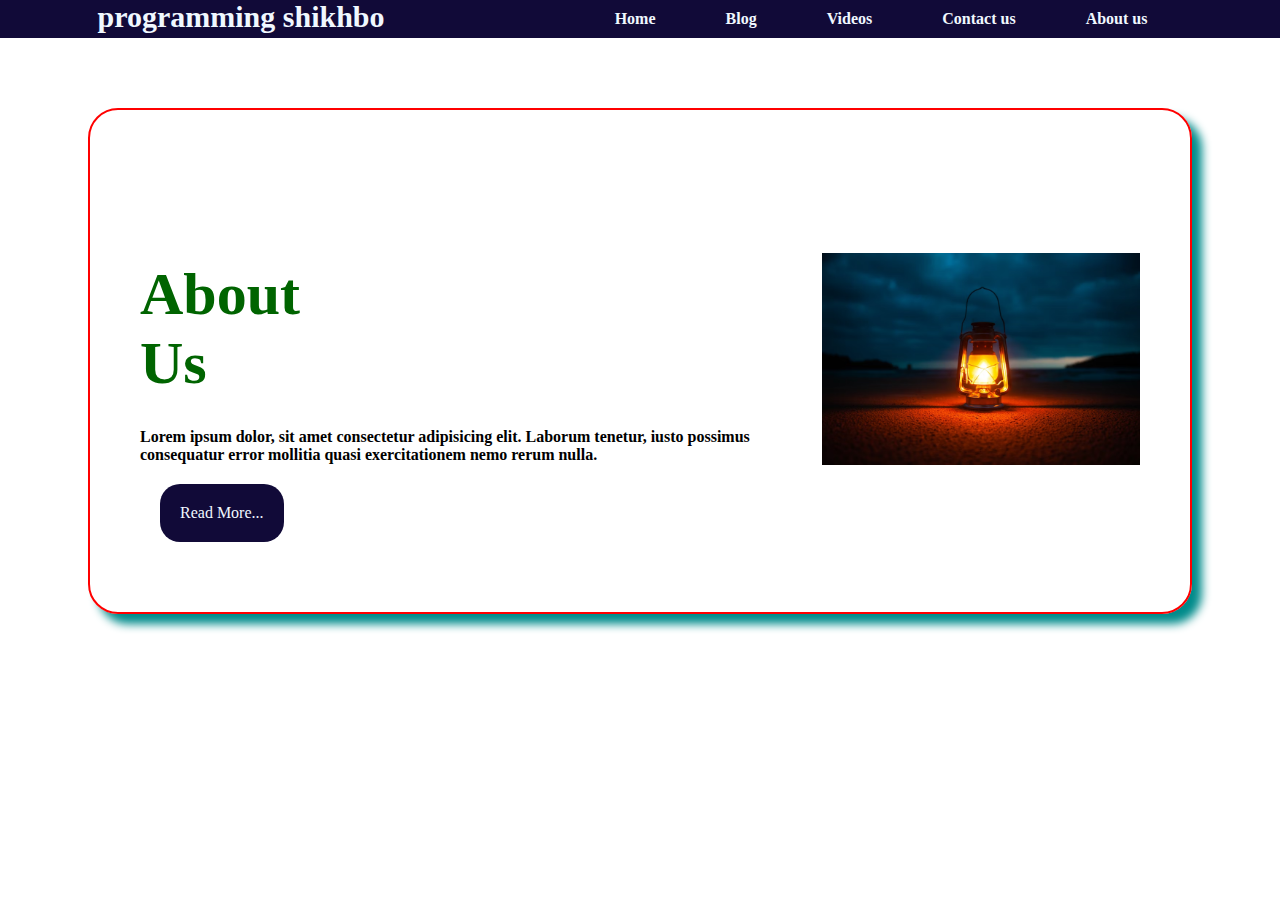
<file: Extra-file/about.html>
<!DOCTYPE html>
<html lang="en">
<head>
    <meta charset="UTF-8">
    <meta http-equiv="X-UA-Compatible" content="IE=edge">
    <meta name="viewport" content="width=device-width, initial-scale=1.0">
    <title>About</title>
  <link rel="stylesheet" href="about.css">
</head>
<body>
    <nav>
        <div>
            <h2>programming shikhbo</h2>
    
        </div>
        <ul>
            <li><a href="../index.html">Home</a></li>
            <li><a href="../Extra-file/blog.html">Blog</a></li>
            <li><a href="../Extra-file/videos.html">Videos</a></li>
            <li><a href="../Extra-file/contact.html">Contact us</a></li>
            <li><a href="../Extra-file/about.html">About us</a></li>
    
        </ul>
    
    </nav>
    <div id="about-sec">
        <div class="about-text">
            <h1>About <br>Us</h1>
            <p>Lorem ipsum dolor, sit amet consectetur adipisicing elit. Laborum tenetur, iusto possimus consequatur error mollitia quasi exercitationem nemo rerum nulla.</p>
            <a href="readmore.html">Read More...</a>

        </div>
        <div class="about-img">
            <img src="../image/about-1555488205-d5e67846cf40.avif" alt="">

        </div>
    </div>
</body>
</html>
</file>
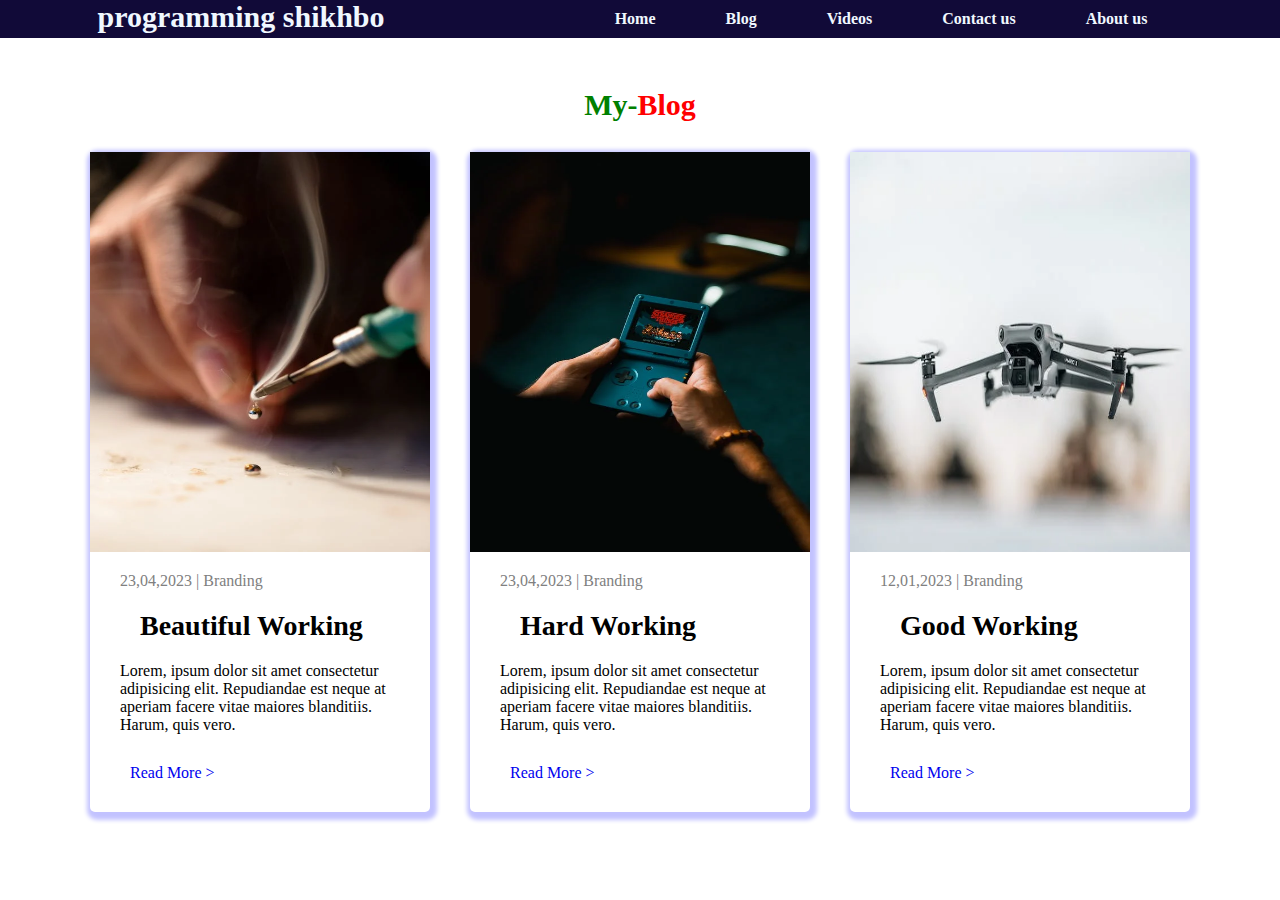
<file: Extra-file/blog.html>
<!DOCTYPE html>
<html lang="en">
<head>
    <meta charset="UTF-8">
    <meta http-equiv="X-UA-Compatible" content="IE=edge">
    <meta name="viewport" content="width=device-width, initial-scale=1.0">
    <!-- css link here -->
    <link rel="stylesheet" href="blog.css">
    <title>Blog-page</title>
</head>
<body>
    <nav>
        <div>
            <h2>programming shikhbo</h2>
    
        </div>
        <ul>
            <li><a href="../index.html">Home</a></li>
            <li><a href="../Extra-file/blog.html">Blog</a></li>
            <li><a href="Extra-file/videos.html">Videos</a></li>
            <li><a href="../Extra-file/contact.html">Contact us</a></li>
            <li><a href="../Extra-file/about.html">About us</a></li>
    
        </ul>
    
    </nav>
    <div>
        <div id="articel-container">
            <h2 class="articel-titel">
                My- <span>Blog</span>
            </h2>
            <div id="blog-parent">
                <div class="singel-blog">
                    <div class="singel-img">
                        <img src="image-blog/blog2-photo-3912982.webp" alt="">

                    </div>
                    <div class="singel-text">
                        <span>
                            23,04,2023 | Branding
                        </span>
                        <h3> Beautiful Working</h3>
                        <p>Lorem, ipsum dolor sit amet consectetur adipisicing elit. Repudiandae est neque at aperiam facere vitae maiores blanditiis. Harum, quis vero.</p>
                        <a href="#">Read More ></a>

                    </div>

                </div>
            
            
                <div class="singel-blog">
                    <div class="singel-img">
                        <img src="image-blog/blog1-photo-2708981.webp" alt="">

                    </div>
                    <div class="singel-text">
                        <span>
                            23,04,2023 | Branding
                        </span>
                        <h3> Hard Working</h3>
                        <p>Lorem, ipsum dolor sit amet consectetur adipisicing elit. Repudiandae est neque at aperiam facere vitae maiores blanditiis. Harum, quis vero.</p>
                        <a href="#">Read More ></a>

                    </div>

                </div>
            
            
                <div class="singel-blog">
                    <div class="singel-img">
                        <img src="image-blog/blog3=photo-11178057.webp" alt="">

                    </div>
                    <div class="singel-text">
                        <span>
                            12,01,2023 | Branding
                        </span>
                        <h3> Good Working</h3>
                        <p>Lorem, ipsum dolor sit amet consectetur adipisicing elit. Repudiandae est neque at aperiam facere vitae maiores blanditiis. Harum, quis vero.</p>
                        <a href="#">Read More ></a>

                    </div>

                </div>
            </div>
            </div>
            </div>

        </div>
    </article>
</body>
</html>
</file>
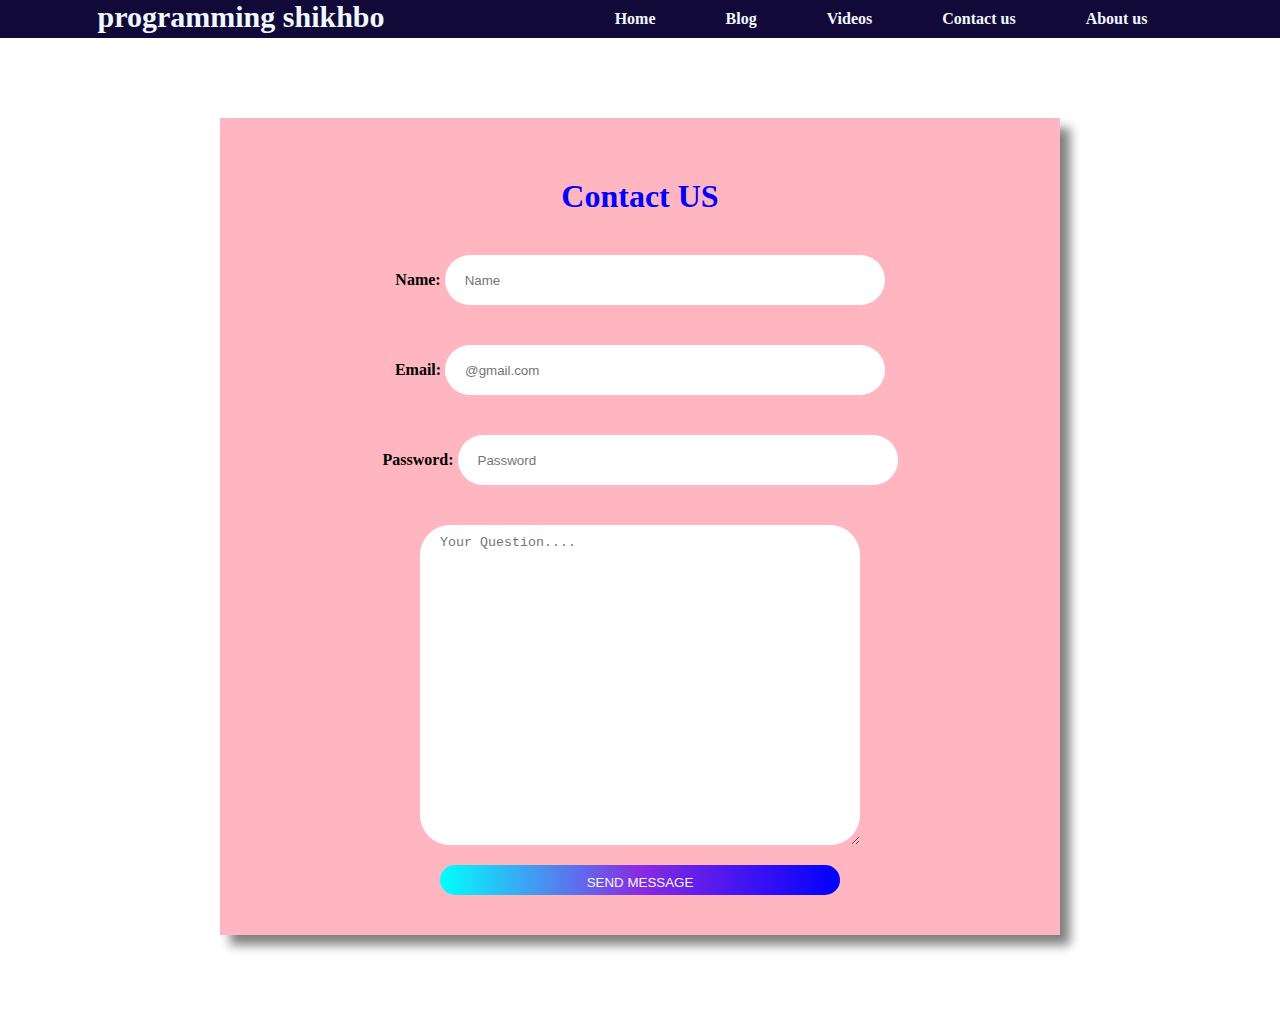
<file: Extra-file/contact.html>
<!DOCTYPE html>
<html lang="en">
<head>
    <meta charset="UTF-8">
    <meta http-equiv="X-UA-Compatible" content="IE=edge">
    <meta name="viewport" content="width=device-width, initial-scale=1.0">
    <title>Contact</title>
    <link rel="stylesheet" href="contact.css">
</head>
<body>
    <nav>
        <div>
            <h2>programming shikhbo</h2>
    
        </div>
        <ul>
            <li><a href="../index.html">Home</a></li>
            <li><a href="../Extra-file/blog.html">Blog</a></li>
            <li><a href="../Extra-file/videos.html">Videos</a></li>
            <li><a href="../Extra-file/contact.html">Contact us</a></li>
            <li><a href="../Extra-file/about.html">About us</a></li>
    
        </ul>
    
    </nav>
    <div>
        <form > 
            <h1>Contact US</h1>
           <div class="name">
            <label for="name">Name:</label>
            <input type="text" name="name" id="name" placeholder="Name">
           </div>
           <div class="email">
            <label for="email">Email:</label>
            <input type="email" name="email" required id="email" placeholder="@gmail.com">
           </div>
           <div class="password">
            <label for="Password">Password:</label>
            <input type="text" name="Password" placeholder="Password" id="Password">
           </div>
        <textarea name="Write" placeholder="Your Question...." id="Write" cols="30" rows="10"></textarea>
            <input class="sub-btn" type="submit" value="Send Message">

             </form>
    </div>
</body>
</html>
</file>
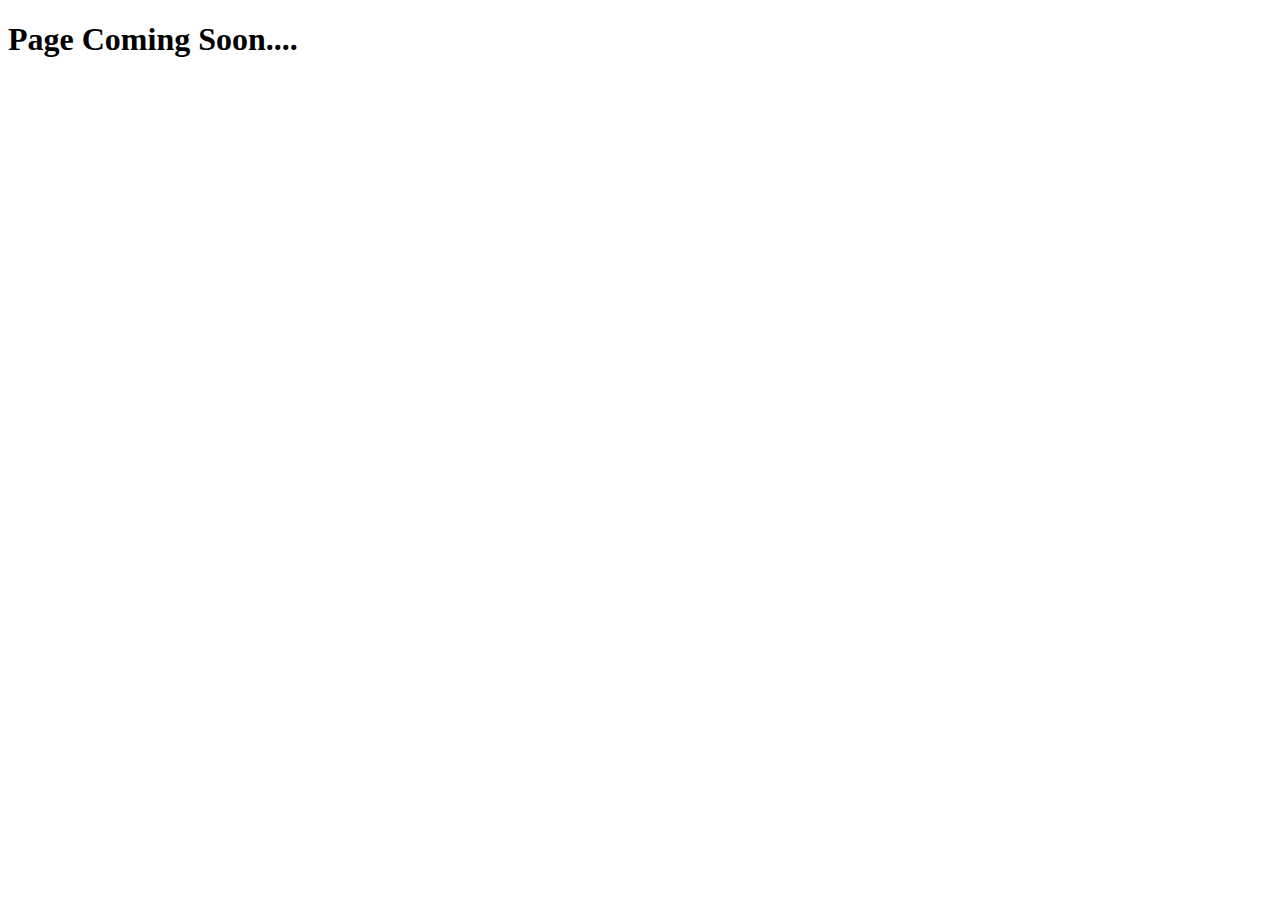
<file: Extra-file/readmore.html>
<!DOCTYPE html>
<html lang="en">
<head>
    <meta charset="UTF-8">
    <meta http-equiv="X-UA-Compatible" content="IE=edge">
    <meta name="viewport" content="width=device-width, initial-scale=1.0">
    <title>Read more</title>
  
</head>
<body>
    <h1 >Page Coming Soon.... </h1>
    
</body>
</html>
</file>
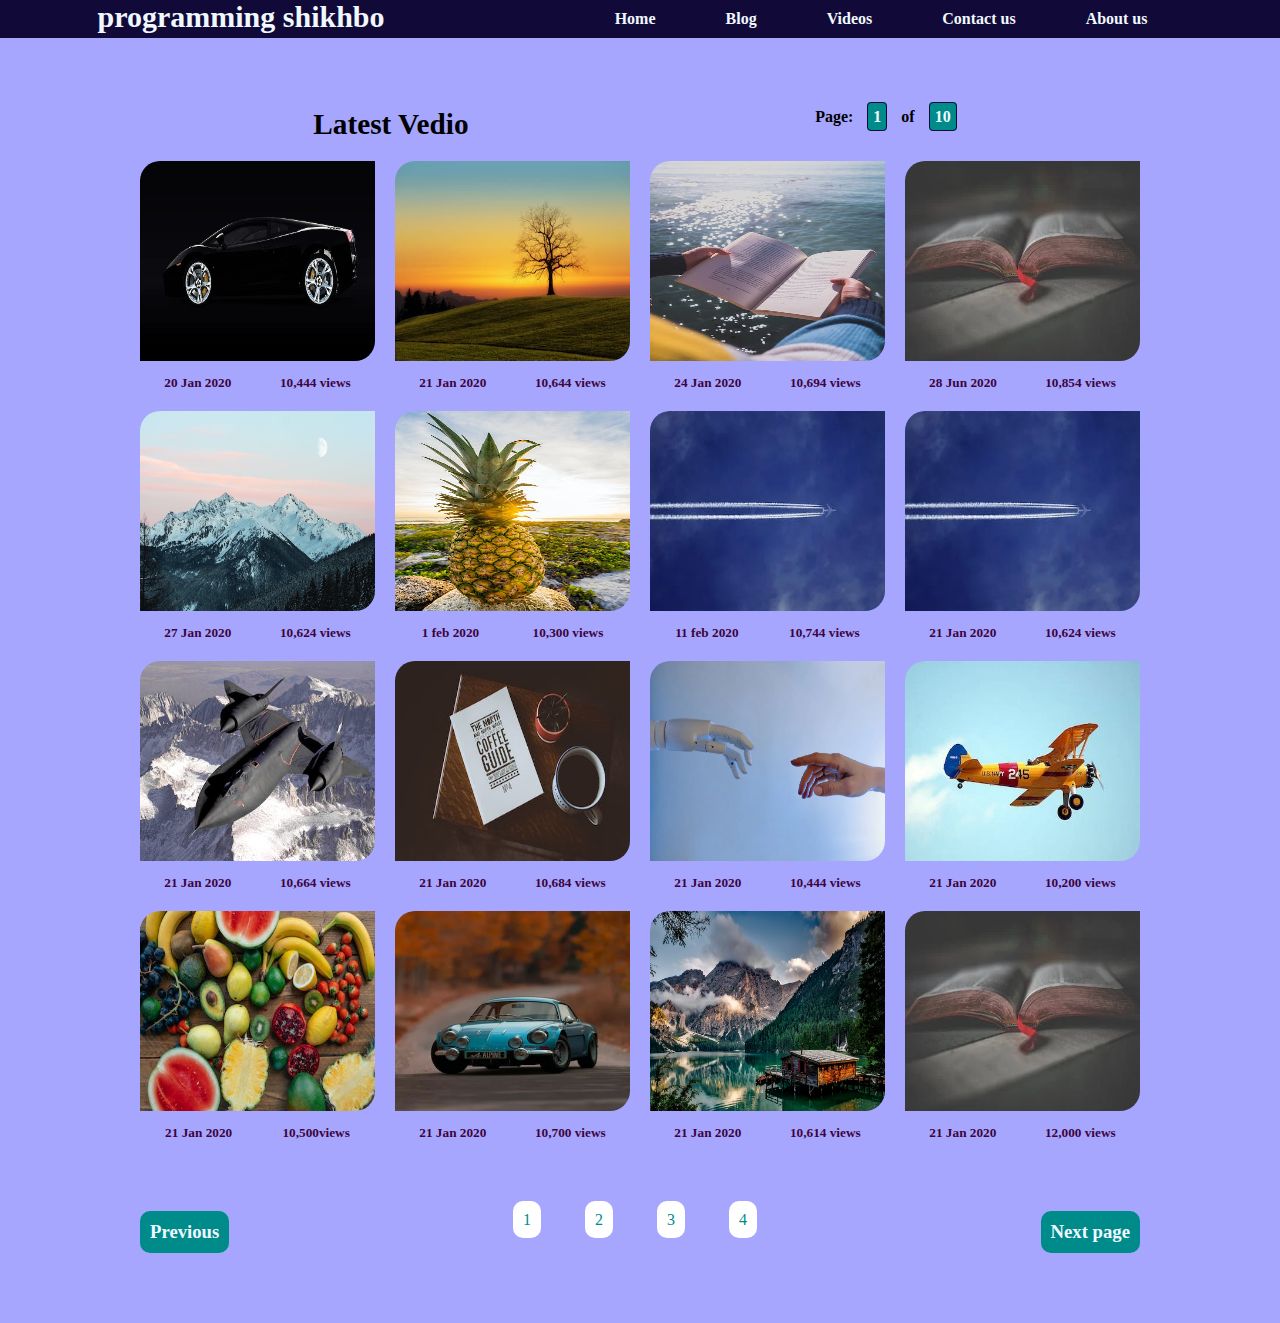
<file: Extra-file/videos.html>
<!DOCTYPE html>
<html lang="en">
<head>
    <meta charset="UTF-8">
    <meta http-equiv="X-UA-Compatible" content="IE=edge">
    <meta name="viewport" content="width=device-width, initial-scale=1.0">
    <title>Videos</title>
    <link rel="stylesheet" href="videos.css">
</head>
<body>
    <nav>
        <div>
            <h2>programming shikhbo</h2>
    
        </div>
        <ul>
            <li><a href="../index.html">Home</a></li>
            <li><a href="Extra-file/blog.html">Blog</a></li>
            <li><a href="../Extra-file/videos.html">Videos</a></li>
            <li><a href="contact.html">Contact us</a></li>
            <li><a href="#">About us</a></li>
    
        </ul>
    
    </nav>
    <main>
        <div class="main-section">
            <div class="latest-parent">
                <div class="latest">
                    <h3>Latest Vedio</h3>
    
                </div>
                <div class="pages">
                    <h4>Page: <span>1</span> of <span>10</span></h4>
                </div>
            </div>
            <div class="single-items-parent">
                <div class="single-item">
                    <img src="../image/lamborghini-car-speed-prestige-38570.webp" alt="">
                    <div class="text">
                        <h5>20 Jan 2020</h5>
                        <h5>10,444 views</h5>
                    </div>
    
                </div>
                <div class="single-item">
                    <img src="../image/pexels-photo-1102909.jpeg" alt="">
                    <div class="text">
                        <h5>21 Jan 2020</h5>
                        <h5>10,644 views</h5>
                    </div>
                </div>
                <div class="single-item">
                    <img src="../image/pexels-photo-1105564.jpeg" alt="">
                    <div class="text">
                        <h5>24 Jan 2020</h5>
                        <h5>10,694 views</h5>
                    </div>
                </div>
                <div class="single-item">
                    <img src="../image/pexels-photo-1112048.webp" alt="">
                    <div class="text">
                        <h5>28 Jun 2020</h5>
                        <h5>10,854 views</h5>
                    </div>
                </div>
                <div class="single-item">
                    <img src="../image/pexels-photo-1287145.jpeg" alt="">
                    <div class="text">
                        <h5>27 Jan 2020</h5>
                        <h5>10,624 views</h5>
                    </div>
                </div>
                <div class="single-item">
                    <img src="../image/pexels-photo-137119.jpeg" alt="">
                    <div class="text">
                        <h5>1 feb 2020</h5>
                        <h5>10,300 views</h5>
                    </div>
                </div>
                <div class="single-item">
                    <img src="../image/pexels-photo-1436697.webp" alt="">
                    <div class="text">
                        <h5>11 feb 2020</h5>
                        <h5>10,744 views</h5>
                    </div>
                </div>
                <div class="single-item">
                    <img src="../image/pexels-photo-1436697.webp" alt="">
                    <div class="text">
                        <h5>21 Jan 2020</h5>
                        <h5>10,624 views</h5>
                    </div>
                </div>
                <div class="single-item">
                    <img src="../image/supersonic-fighter-aircraft-jet-jet-fighter-76959.jpeg" alt="">
                    <div class="text">
                        <h5>21 Jan 2020</h5>
                        <h5>10,664 views</h5>
                    </div>
                </div>
                <div class="single-item">
                    <img src="../image/pexels-photo-1516983.jpeg" alt="">
                    <div class="text">
                        <h5>21 Jan 2020</h5>
                        <h5>10,684 views</h5>
                    </div>
                </div>
                <div class="single-item">
                    <img src="../image/pexels-photo-8386434.webp" alt="">
                    <div class="text">
                        <h5>21 Jan 2020</h5>
                        <h5>10,444 views</h5>
                    </div>
                </div>
                <div class="single-item">
                    <img src="../image/pexels-photo-327331.webp" alt="">
                    <div class="text">
                        <h5>21 Jan 2020</h5>
                        <h5>10,200 views</h5>
                    </div>
                </div>
                <div class="single-item">
                    <img src="../image/pexels-photo-5677917.jpeg" alt="">
                    <div class="text">
                        <h5>21 Jan 2020</h5>
                        <h5>10,500views</h5>
                    </div>
                </div>
                <div class="single-item">
                    <img src="../image/pexels-photo-1592384.webp" alt="">
                    <div class="text">
                        <h5>21 Jan 2020</h5>
                        <h5>10,700 views</h5>
                    </div>
                </div>
                <div class="single-item">
                    <img src="../image/italy-mountains-dawn-daybreak-147411.jpeg" alt="">
                    <div class="text">
                        <h5>21 Jan 2020</h5>
                        <h5>10,614 views</h5>
                    </div>
                </div>
                <div class="single-item">
                    <img src="../image/pexels-photo-1112048.webp" alt="">
                    <div class="text">
                        <h5>21 Jan 2020</h5>
                        <h5>12,000 views</h5>
                    </div>
    
                </div>
            </div>
            <div class="btn-parent">
                <h3 class="btn-large"><a href="#"><i class="fas fa-angle-double-left"></i>Previous</a></h3>
                <div class="btn-small">
                    <a href="">1</a>
                    <a href="">2</a>
                    <a href="">3</a>
                    <a href="">4</a>
                </div>
                <h3 class="btn-large"><a href="#">Next page<i class="fas fa-angle-double-right"></i></a></h3>
    
            </div>
    
        </div>
    
    </main>
</body>
</html>
</file>
<file: Extra-file/about.css>
*{ 
    margin: 0;
    padding: 0;
}


nav {
    display: flex;
    justify-content: space-around;
    background-color: #110A38;
    position: sticky;
    top: 0;

}

nav ul {
    display: flex;

}

nav ul li {
    list-style-type: none;
    margin: 10px 5px;

}

nav ul li a {
    text-decoration: none;
    color: aliceblue;
    font-weight: bold;
    padding: 10px 30px;
    transition: 1s;

}

nav ul li a:hover {
    background-color: black;
    color: brown;
    border-radius: 5px;
}

nav div {
    color: aliceblue;
    font-size: 20px;
}
.about-img{ 
    width: 500px;
}
.about-img img{ 
    width: 100%;
}
#about-sec{ 
    display: flex;
    align-items: center;
    width: 1000px ;
    border: 2px solid red;
    margin: auto;
    margin-top: 70px;
    padding: 50px;
    box-shadow: 10px 10px 10px darkcyan;
    border-radius: 30px;
}
.about-text h1{ 
    font-size: 60px;
    color: darkgreen;
    margin-bottom: 30px;
    margin-top: 100px;
}
.about-text p{ 
    font-weight: bold;
    font-family: 'Times New Roman', Times, serif;
}
.about-text a{ 
    text-decoration: none;
    margin: 20px;
    display: inline-block;
    background-color: #110A38;
    color: aliceblue;
    padding: 20px 20px;
    border-radius: 20px;
}
</file>
<file: Extra-file/blog.css>
*{ 
    margin: 0;
    padding: 0;
}

/* nav start */
nav {
    display: flex;
    justify-content: space-around;
    background-color: #110A38;
    position: sticky;
    top: 0;

}

nav ul {
    display: flex;

}

nav ul li {
    list-style-type: none;
    margin: 10px 5px;

}

nav ul li a {
    text-decoration: none;
    color: aliceblue;
    font-weight: bold;
    padding: 10px 30px;
    transition: 1s;

}

nav ul li a:hover {
    background-color: black;
    color: brown;
    border-radius: 5px;
}

nav div {
    color: aliceblue;
    font-size: 20px;
}
.articel-titel{ 
    color: green;
    font-size: 30px;
    display: flex;
    justify-content: center;
    margin-top: 50px;
    font-weight: bold;
    margin-bottom: 30px;

}
.articel-titel span{ 
    color: red;
}
#articel-container{ 
    width: 1100px;
    margin: 0 auto;
}
#blog-parent{ 
    display: grid;
    grid-template-columns: repeat(3, 1fr);
    grid-gap: 40px;
    margin-bottom: 40px;
}
.singel-img{ 
    height:400px;
}
.singel-img img{ 
    height: 100%;
    width: 100%;
}
.singel-blog{ 
    box-shadow: 2px 3px 4px 5px rgba(0, 0, 255, 0.24) ;
    border-radius: 5px;
}
.singel-text{ 
    padding: 20px 30px ;
}
.singel-text span { 
    color: gray;
}
.singel-text h3{ 
    font-size: 28px;
    margin: 20PX ;
}
.singel-text a{ 
    text-decoration: none;
    display: inline-block;
    padding: 10px;
    margin-top: 20px;
}
</file>
<file: Extra-file/contact.css>
*
{ 
    margin: 0;
    padding: 0;
}


nav {
    display: flex;
    justify-content: space-around;
    background-color: #110A38;
    position: sticky;
    top: 0;

}

nav ul {
    display: flex;

}

nav ul li {
    list-style-type: none;
    margin: 10px 5px;

}

nav ul li a {
    text-decoration: none;
    color: aliceblue;
    font-weight: bold;
    padding: 10px 30px;
    transition: 1s;

}

nav ul li a:hover {
    background-color: black;
    color: brown;
    border-radius: 5px;
}

nav div {
    color: aliceblue;
    font-size: 20px;
}
form{ 
    width: 800px ;
    background-color: lightpink;
    margin: 80px auto;
    padding: 40px 20px;
    text-align: center;
    box-shadow: 10px 10px 10px gray;
}
form label{font-weight:bolder ;}
form h1{ 
   display: flex;
   justify-content: center;
   margin: 20px;
   color: blue;
}
form input{ 
    margin: 20px auto;
    width: 400px;
    height: 30px;
    border: none;
    border-radius: 60px;
    padding: 10px 20px;
}
form textarea{ 
    display: block;
    margin: 20px auto;
    width: 400px;
    height: 300px;
    padding: 10px 20px;
    border-radius: 30px;
    border: none;
   
}
.sub-btn{ 
    display: block;
    margin: auto;
    padding:10px 20px;
    text-transform: uppercase;
    background:linear-gradient(to left, blue,blueviolet,aqua ) ;
    color: aliceblue;
}
</file>
<file: Extra-file/videos.css>
/* nav start  */
* {
    margin: 0;
    padding: 0;
}

nav {
    display: flex;
    justify-content: space-around;
    background-color: #110A38;
    position: sticky;
    top: 0;

}

nav ul {
    display: flex;

}

nav ul li {
    list-style-type: none;
    margin: 10px 5px;

}

nav ul li a {
    text-decoration: none;
    color: aliceblue;
    font-weight: bold;
    padding: 10px 30px;
    transition: 1s;

}

nav ul li a:hover {
    background-color: black;
    color: brown;
    border-radius: 5px;
}

nav div {
    color: aliceblue;
    font-size: 20px;
}
/* main sec  */

main {
    background-color: rgba(0, 0, 255, 0.349);
    padding-top: 20px;
    padding-bottom: 20px;

}

.main-section {
    width: 1000px;
    /* border: 2px solid red; */
    margin: auto;
    padding: 50px 0;
}

.latest-parent {
    display: flex;
    justify-content: space-around;

}

.latest {
    font-size: 25px;
    font-weight: bold;
}

.pages {}

.pages span {
    color: aliceblue;
    background-color: darkcyan;
    padding: 5px;
    border-radius: 4px;
    margin: 0 10px;
    border: 1px solid #110A38;
    cursor: pointer;
}

.single-items-parent {
    display: grid;
    grid-template-columns: repeat(4, 1fr);
    grid-row-gap: 50px;
    grid-column-gap: 20px;
    margin-top: 20px;
    /* border-radius: 20px 0 20px 0; */

}

.single-item {
    height: 200px;
    /* border: 1px solid gray; */
}

.single-item:hover img {
    box-shadow: 10px 0 5px 5px rgba(0, 0, 0, 0.603);
    transform: scale(1.1);
    border-radius: 50%;

}

.single-item img {
    width: 100%;
    height: 100%;
    border-radius: 20px 0 20px 0;
    transition: .5s;
    cursor: pointer;
}

.text {
    display: flex;
    justify-content: space-around;
    margin-top: 10px;
    color: rgb(61, 4, 61);
}

/* btn start */
.btn-parent {
    margin-top: 100px;
    display: flex;
    justify-content: space-between;

}

.btn-parent a {
    text-decoration: none;
    color: aliceblue;
    /* padding: 50px 50px; */
}

.btn-large {
    background-color: darkcyan;
    padding: 10px 10px;
    border-radius: 10px;
}

.btn-large:hover {
    background-color: rgb(3, 109, 109);
}

.btn-small a {
    background-color: white;
    margin: 10px 20px;
    color: darkcyan;
    padding: 10px 10px;
    border-radius: 10px;
    /* border: 1px solid gray; */

}

.btn-small a:hover {
    background-color: aquamarine;
    color: black;

}
</file>
